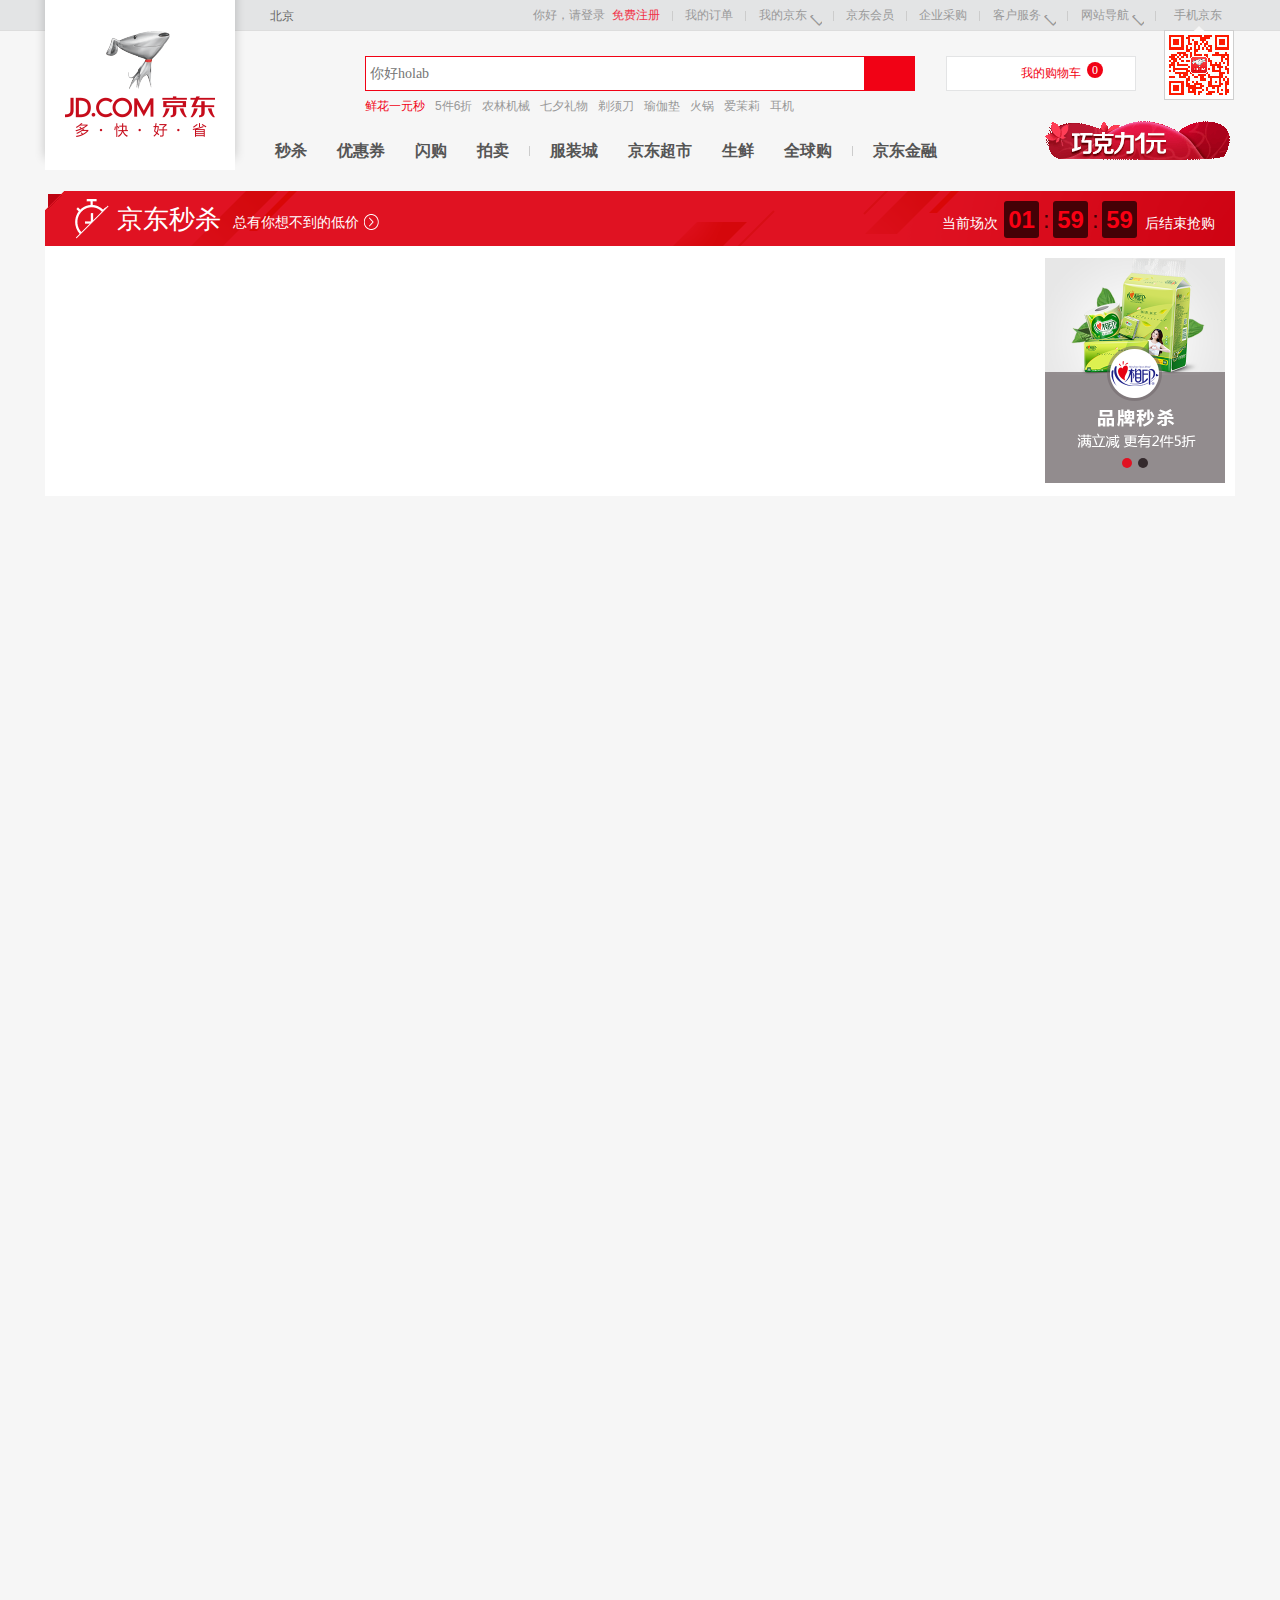
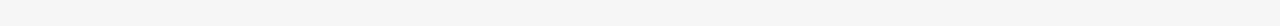
<file: index.html>
<!DOCTYPE html>
<html lang="en">
<head>
    <meta charset="UTF-8">
    <title>京东首页</title>
    <link rel="shortcut icon" href="images/favicon.ico" />
    <link rel="stylesheet" href="css/base.css" />
    <link rel="stylesheet" href="css/index.css" />
    <script src="js/jquery-1.11.1.min.js"></script>
    <script src="js\template.js"></script>
    <script src="js/myJS/myFrame.js"></script>
    <script src="js/myJS/timeout.js"></script>
	<script src="js/myJS/product.js"></script>
	<script src="js/myJS/seckillProduct.js"></script>
	<script src="js/myJS/slideshow.js"></script>
    <script src="js/myJS/index.js"></script>
</head>
<body>
    <!--顶部 start-->
    <div class="top">
		<div class="w">
			<!-- 地址 -->
            <div class="fl address">
            	<div class="default"><a href="#"><i class="iconfont"></i>北京</a></div>
            	<div class="add-more">
            		<ul id="chooseAdd">
            			<li><a href="javascript:void(0);" id="1" class="selected">北京</a></li>
            			<li><a href="javascript:void(0);" id="2">上海</a></li>
            			<li><a href="javascript:void(0);" id="3">天津</a></li>
            			<li><a href="javascript:void(0);" id="4">重庆</a></li>
            			<li><a href="javascript:void(0);" id="5">河北</a></li>
            			<li><a href="javascript:void(0);" id="6">山西</a></li>
            			<li><a href="javascript:void(0);" id="7">河南</a></li>
            			<li><a href="javascript:void(0);" id="8">辽宁</a></li>
            			<li><a href="javascript:void(0);" id="9">吉林</a></li>
            			<li><a href="javascript:void(0);" id="10">黑龙江</a></li>
            			<li><a href="javascript:void(0);" id="11">内蒙古</a></li>
            			<li><a href="javascript:void(0);" id="12">江苏</a></li>
            			<li><a href="javascript:void(0);" id="13">山东</a></li>
            			<li><a href="javascript:void(0);" id="14">安徽</a></li>
            			<li><a href="javascript:void(0);" id="15">浙江</a></li>
            			<li><a href="javascript:void(0);" id="16">福建</a></li>
            			<li><a href="javascript:void(0);" id="17">湖北</a></li>
            			<li><a href="javascript:void(0);" id="18">湖南</a></li>
            			<li><a href="javascript:void(0);" id="19">广东</a></li>
            			<li><a href="javascript:void(0);" id="20">广西</a></li>
            			<li><a href="javascript:void(0);" id="21">江西</a></li>
            			<li><a href="javascript:void(0);" id="22">四川</a></li>
            			<li><a href="javascript:void(0);" id="23">海南</a></li>
            			<li><a href="javascript:void(0);" id="24">贵州</a></li>
            			<li><a href="javascript:void(0);" id="25">云南</a></li>
            			<li><a href="javascript:void(0);" id="26">西藏</a></li>
            			<li><a href="javascript:void(0);" id="27">陕西</a></li>
            			<li><a href="javascript:void(0);" id="28">甘肃</a></li>
            			<li><a href="javascript:void(0);" id="29">青海</a></li>
            			<li><a href="javascript:void(0);" id="30">宁夏</a></li>
            			<li><a href="javascript:void(0);" id="31">新疆</a></li>
            			<li><a href="javascript:void(0);" id="32">港澳</a></li>
            			<li><a href="javascript:void(0);" id="33">台湾</a></li>
            			<li><a href="javascript:void(0);" id="34">钓鱼岛</a></li>
            			<li><a href="javascript:void(0);" id="35">海外</a></li>
            		</ul>
            	</div>
        	</div>
        	<!-- 地址end -->
            <div class="fr">
                <ul id="topNav">
                    <li class="first"><a href="login.html">你好，请登录</a>&nbsp;&nbsp;<a href="register.html" class="freg">免费注册</a></li>
                    <li class="bar"></li>
                    <li><a href="#">我的订单</a></li>
                    <li class="bar"></li>
                    <li class="dropdown">
                    	<div class="dt">
                            <a href="#">我的京东<i class="triangle"><s>◇</s></i></a>
                        </div>
                    	<div class="dd my-jd">                    		
                    	</div>
                	</li>
                    <li class="bar"></li>
                    <li><a href="#">京东会员</a></li>
                    <li class="bar"></li>
                    <li><a href="#">企业采购</a></li>
                    <li class="bar"></li>
                    <li class="dropdown">
                    	<div class="dt">
                            <a href="#">客户服务<i class="triangle"><s>◇</s></i></a>
                        </div>
                    	<div class="dd cust-service">
                    		
                    	</div>
                	</li>
                    <li class="bar"></li>
                    <li class="dropdown">
                    	<div class="dt">
                            <a href="#">网站导航<i class="triangle"><s>◇</s></i></a>
                        </div>
                    	<div class="dd web-nav">
                    		
                    	</div>
                    </li>
                    <li class="bar"></li>
                    <li class="">
						<div class="mobile">手机京东</div>
						<div class="mobile-qrcode">
							<img src="images/mobile_qrcode.jpg" alt="bug">
						</div>
					</li>
                </ul>				
            </div>
		</div>
    </div>
    <!--顶部end-->
	<!-- 头部 -->
	<div class="header">
		<div class="w">
			<!--logo-->
			<div class="logo">
				<a href="index.html">京东</a>
			</div>
			<!--logo结束-->
			<!--搜索框 start-->
			<div class="search-out">
				<div class="search-box">
					<input type="text" class="search-text" placeholder="你好holab"/>
					<span class="search-pic"></span>
					<button class="search-btn"><i></i></button>
				</div>
			</div>
			<!--搜索框end-->
			<!-- 热词 -->
			<div class="hotwords">
				<ul>
					<li><a href="javascript:;" class="hot-current">鲜花一元秒</a></li>
					<li><a href="javascript:;">5件6折</a></li>
					<li><a href="javascript:;">农林机械</a></li>
					<li><a href="javascript:;">七夕礼物</a></li>
					<li><a href="javascript:;">剃须刀</a></li>
					<li><a href="javascript:;">瑜伽垫</a></li>
					<li><a href="javascript:;">火锅</a></li>
					<li><a href="javascript:;">爱茉莉</a></li>
					<li><a href="javascript:;">耳机</a></li>
				</ul>
			</div>
			<!-- 热词end -->
			<!--购物车-->
			<div class="shopcar">
				<i class="c_pic"></i>
				<a href="javascript:;">我的购物车</a>
				<i class="c_amount">0</i>
			</div>
			<!--购物车end-->
			<!-- 头部导航 -->
			<div class="header-nav">
				<ul>
					<li><a href="javascript:;">秒杀</a></li>
					<li><a href="javascript:;">优惠券</a></li>
					<li><a href="javascript:;">闪购</a></li>
					<li><a href="javascript:;">拍卖</a></li>
					<li class="line"></li>
					<li><a href="javascript:;">服装城</a></li>
					<li><a href="javascript:;">京东超市</a></li>
					<li><a href="javascript:;">生鲜</a></li>
					<li><a href="javascript:;">全球购</a></li>
					<li class="line"></li>
					<li><a href="javascript:;">京东金融</a></li>
				</ul>
			</div>
			<!-- 头部导航end -->
			<!-- 惊喜 -->
			<div class="surprise">
				<a href="javascript:;"></a>
			</div>
			<!-- 惊喜end -->
		</div>
	</div>
    <!-- 头部 end -->
    <!-- 大banner -->
    <div class="banner">
    	
    </div>
    <!-- 大banner end -->
    <!-- seckill -->
    <div class="seckill">
        <div class="w seckill-inner">
            <!-- seckill head -->
            <div class="good-head seckill-head">
                <div class="good-head-fl fl">
                    <i class="good-icon icon-clock"></i>
                    <h3 class="good-title">京东秒杀</h3>
                    <a href="javascript:;" target="_blank" class="good-des">总有你想不到的低价<i class="good-icon icon-arrow"></i></a>
                </div>
                <div class="good-head-fr fr">
                    <span class="tip">当前场次</span>
                    <div id="seckill_cd" class="countdown">
                        <div id="h" class="cd-item cd-time cd-hour"></div>
                        <div class="cd-item cd-colon">:</div>
                        <div id="m" class="cd-item cd-time cd-minute"></div>
                        <div class="cd-item cd-colon">:</div>
                        <div id="s" class="cd-item cd-time cd-second"></div>
                    </div>
                    <span class="tip">后结束抢购</span>
                </div>
            </div>
            <!-- seckill head end -->
            <!-- 秒杀区商品展示 -->
            <div class="seckill-con clearfix">
                <div class="seckill-prod fl">
                    <ul class="sk-prod-wrapper">
                        <!-- <li class="sk-prod-item">
                            <a href="javascript:;" class="sk-prod-link">
                                <img class="sk-prod-picture" src="images/sk-prod-picture1.jpg" alt="">
                                <p class="sk-prod-name">清风（APP）抽纸 原木纯品金装系列 3层150抽软抽*20包纸巾 中规格（整箱销售）</p>
                            </a>
                            <p class="sk-prod-price">
                                <span class="new-price"><i>¥</i><span>59.80</span></span>
                                <span class="origin-price"><i>¥</i><del>119.00</del></span>
                            </p>
                        </li> -->
                    </ul>
                    <div class="control-arrows">
                        <a href="javascript:;" class="arrow-item arrow-prev"><i class="iconfont"></i></a>
                        <a href="javascript:;" class="arrow-item arrow-next"><i class="iconfont"></i></a>
                    </div>
                </div>
                <div class="seckill-special fr">
                    <ul class="sk-special-pics-list">
                        <li class="sk-special-pics-item pic1 pics-current">
                            <a href="javascript:;">
                                <img class="sk-special-pic" src="images/sk-special-pic1.png" alt="holab">
                            </a>
                        </li>
                        <li class="sk-special-pics-item pic2">
                            <a href="javascript:;">
                                <img class="sk-special-pic" src="images/sk-special-pic2.jpg" alt="holab">
                            </a>
                        </li>
                    </ul>
                    <ul class="sk-special-dots-list"></ul>
                </div>
            </div>
            <!-- 秒杀区商品展示 end -->
        </div>
    </div>
    <!-- seckill end -->
</body>
</html>
</file>
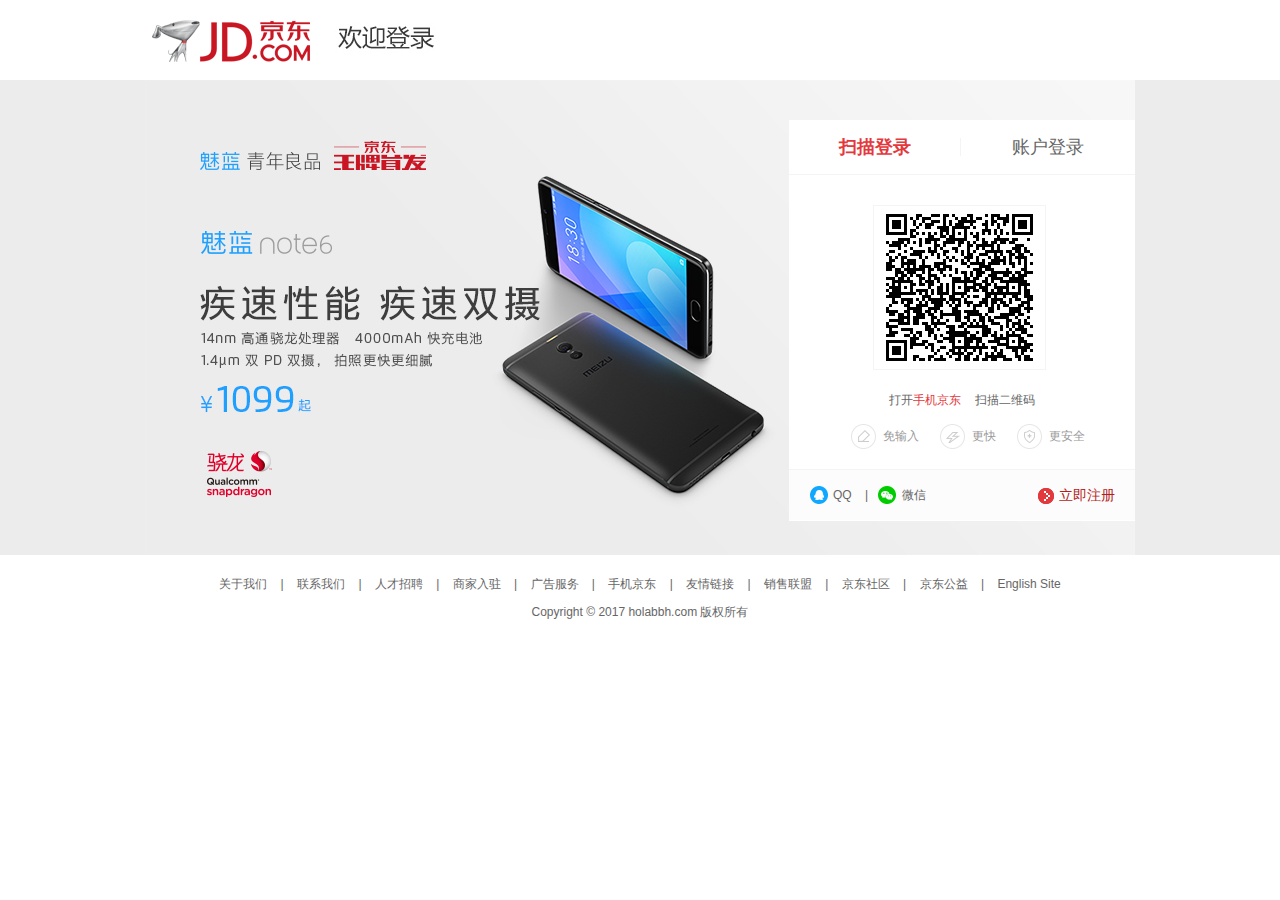
<file: login.html>
<!DOCTYPE html>
<html lang="en">
<head>
	<meta charset="UTF-8">
	<title>京东-欢迎登录</title>
	<link rel="shortcut icon" href="images/favicon.ico" />
	<link rel="stylesheet" type="text/css" href="css/base.css">
	<link rel="stylesheet" type="text/css" href="css/login.css" /> 
	<script src="js/jquery-1.11.1.min.js"></script>
	<script type="text/javascript" src="js/myJS/login.js"></script>
</head>
<body>
	<div class="log-header w">
		<div class="log-logo">
			<a href="index.html"><img src="images/log-logo.png" alt="加载失败"></a>
			<h2>欢迎登录</h2>
		</div>
	</div>
	<div class="log-center">
		<div class="w clearfix">
			<div class="log-box">
				<div class="log-method">
					<ul>
						<li class="log-tab log-tab-l"><a href="javascript:;" id="logQrcode" class="current">扫描登录</a></li>
						<li class="log-tab log-tab-r"><a href="javascript:;" id="logAccount">账户登录</a></li>
					</ul>
				</div>
				<div class="qrcode-log">
					<div class="qrcode-main">
						<div class="qrcode-img" id="qrImg">
							<img src="images/qrcode.png" alt="">
						</div>
						<div class="qrcode-help" style="display: none"></div>
					</div>
					<div class="qrcode-how">
						<span>打开<a href="javascript:;">手机京东</a>&nbsp;&nbsp;&nbsp;&nbsp;扫描二维码</span>
					</div>
					<div class="qrcode-advantage">
						<ul>
							<li><b></b>免输入</li>
							<li><b class="faster"></b>更快</li>
							<li><b class="safer"></b>更安全</li>
						</ul>
					</div>
				</div>
				<div class="account-log hide">
					<form method="post" action="" class="log-form">
						<!-- 用户名输入 -->
						<div class="int">
							<label for="username" class="log-label name-label">用户名:</label>
							<input type="text" class="required" id="username" placeholder="邮箱/用户名/已验证手机">
						</div>
						<!-- 密码输入 -->
						<div class="int">
							<label for="password" class="log-label pwd-label">密码:</label>
							<input type="password" class="required" id="password" placeholder="密码">
						</div>
						<!-- 错误提示 -->
						<div class="error-msg hide">
							<b></b>
						</div>
						<div class="log-safe">
							<a href="javascript:;" class="forgetPwd">忘记密码</a>
						</div>
						<div class="sub">
							<a class="log-btn" id="logBtn">登&nbsp;&nbsp;&nbsp;&nbsp;录</a>
						</div>
					</form>
				</div>
				<div class="form-footer">
					<ul class="clearfix">
						<li class="fl">
							<a href="javascript:;" class="otherMethod qq"><i></i>QQ</a>
							<span class="line">|</span>
						</li>
						<li class="fl">
						<a href="javascript:;" class="otherMethod weixin"><i></i>微信</a>
						</li>
						<li class="fr">
							<a href="register.html" class="reg-link"><i></i>立即注册</a>
						</li>
					</ul>				
				</div>
			</div>
		</div>
	</div>
	<div class="log-footer w">
		<div class="links">
			<ul>
				<li><a href="javascript:;">关于我们</a></li>
				<li class="line">|</li>
				<li><a href="javascript:;">联系我们</a></li>
				<li class="line">|</li>
				<li><a href="javascript:;">人才招聘</a></li>
				<li class="line">|</li>
				<li><a href="javascript:;">商家入驻</a></li>
				<li class="line">|</li>
				<li><a href="javascript:;">广告服务</a></li>
				<li class="line">|</li>
				<li><a href="javascript:;">手机京东</a></li>
				<li class="line">|</li>
				<li><a href="javascript:;">友情链接</a></li>
				<li class="line">|</li>
				<li><a href="javascript:;">销售联盟</a></li>
				<li class="line">|</li>
				<li><a href="javascript:;">京东社区</a></li>
				<li class="line">|</li>
				<li><a href="javascript:;">京东公益</a></li>
				<li class="line">|</li>
				<li><a href="javascript:;">English Site</a></li>
			</ul>
		</div>
		<div class="copyright">
			Copyright © 2017  holabbh.com 版权所有
		</div>
	</div>
</body>
</html>
</file>
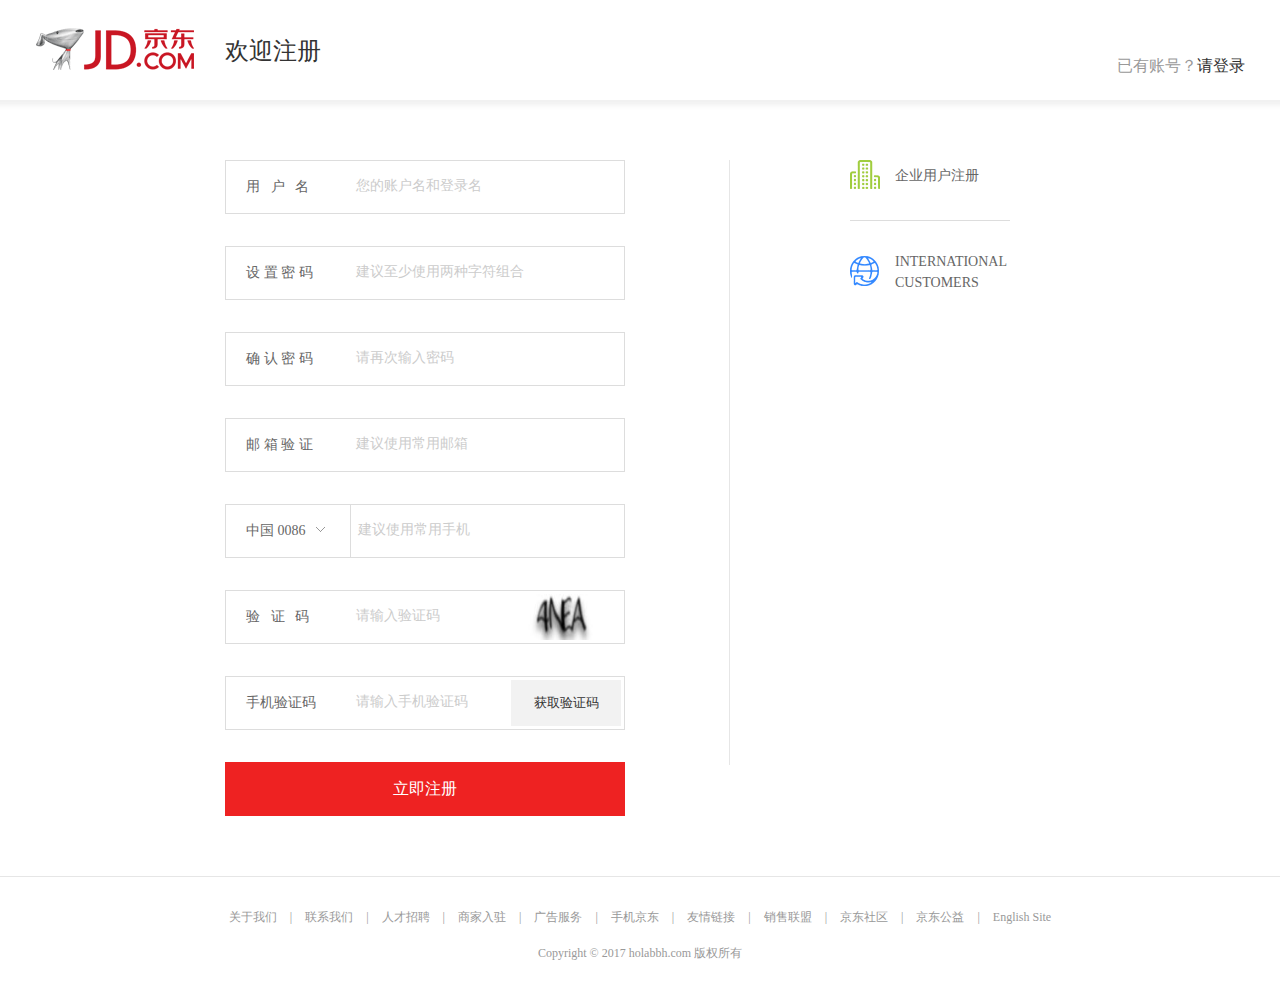
<file: register.html>
<!DOCTYPE html>
<html lang="en">
<head>
	<meta charset="UTF-8">
	<title>个人注册</title>
    <link rel="shortcut icon" href="images/favicon.ico" />
    <link rel="stylesheet" type="text/css" href="css/base.css">
    <link rel="stylesheet" type="text/css" href="css/register.css">
    <script src="js/jquery-1.11.1.min.js"></script>
    <script src="js/myJS/register.js"></script>
</head>
<body>
	<div class="reg-header">
		<div class="w">
			<a href="index.html" class="icon reg-logo fl"></a>
			<h2 class="reg-title fl">欢迎注册</h2>
			<div class="have-account fr">
				已有账号？<a href="login.html">请登录</a>
			</div>
		</div>
	</div>
	<div class="center w">
		<div class="reg-main clearfix">
			<div class="reg-form fl">
				<form action="post">
					<div class="form-int">
						<label for="username" class="reg-label">用&nbsp;&nbsp;&nbsp;户&nbsp;&nbsp;&nbsp;名</label>
						<txt>您的账户名和登录名</txt>
						<input type="text" name="username" maxlength="20" id="username" class="input-feild"	 placeholder="" default="<i class='i-tip'></i>支持中文、字母、数字、“-”“_”的组合，4-20个字符" />
						<i class="i-status"></i>
					</div>
					<div class="input-tip">
						<span></span>
					</div>
					<div class="form-int">
						<label for="password" class="reg-label">设&nbsp;置&nbsp;密&nbsp;码</label>
						<txt>建议至少使用两种字符组合</txt>
						<input type="password" name="password" maxlength="20" id="password" class="input-feild" placeholder="" default="<i class='i-tip'></i>建议使用字母、数字和符号两种及以上的组合，6-20个字符" />
						<i class="i-status"></i>
					</div>
					<div class="input-tip">
						<span></span>
					</div>
					<div class="form-int">
						<label for="" class="reg-label">确&nbsp;认&nbsp;密&nbsp;码</label>
						<txt>请再次输入密码</txt>
						<input type="password" name="pwdRepeat" maxlength="20" id="pwdRepeat" class="input-feild" placeholder="" default="<i class='i-tip'></i>请再次输入密码" />
						<i class="i-status"></i>
					</div>
					<div class="input-tip">
						<span></span>
					</div>
					<div class="form-int">
						<label for="" class="reg-label">邮&nbsp;箱&nbsp;验&nbsp;证</label>
						<txt>建议使用常用邮箱</txt>
						<input type="text" name="email" id="email" class="input-feild" 	placeholder="" default="<i class='i-tip'></i>完成验证后，你可以用该邮箱登录和找回密码" />
						<i class="i-status"></i>
					</div>
					<div class="input-tip">
						<span></span>
					</div>			
					<div class="form-int phone-wrap">
						<label for="" class="reg-label label-phone">中国&nbsp;0086
							<a href="javascript:;" class="icon arrow"></a>
						</label>
						<txt>建议使用常用手机</txt>
						<input type="text" name="phoneNumber" maxlength="11" id="phoneNumber" class="input-feild" placeholder="" default="<i class='i-tip'></i>完成验证后，你可以用该手机登录和找回密码" />
						<i class="i-status"></i>
					</div>
					<div class="input-tip">
						<span></span>
					</div>
					<div class="form-int">
						<label for="" class="reg-label">验&nbsp;&nbsp;&nbsp;证&nbsp;&nbsp;&nbsp;码</label>
						<txt>请输入验证码</txt>
						<input type="text" name="autoCode" maxlength="6" id="autoCode" class="input-feild" placeholder="" default="<i class='i-tip'></i>看不清？点击图片更换验证码" />
						<img src="images/code.jpg" title="换一换" class="img-code" id="	imgAutoCode">
					</div>
					<div class="input-tip">
						<span></span>
					</div>
					<div class="form-int phonecode">
						<label for="" class="reg-label">手机验证码</label>
						<txt>请输入手机验证码</txt>
						<input type="text" name="phoneCode" maxlength="6" id="phoneCode" class="input-feild" placeholder="" />
						<button id="btnPhoneCode">获取验证码</button>
					</div>
					<div class="input-tip">
						<span></span>
					</div>
					<div class="form-sub">
						<button class="reg-btn" id="register" click="javascript:;">立即注册</button>
					</div>
				</form>
			</div>
			<div class="fl reg-other">
				<div class="company-reg">
					<a href="javascript:;"><i class="i-company"></i><span>企业用户注册</span></a>
				</div>
				<div class="inter-cust">
					<a href="javascript:;"><i class="i-global"></i><span>INTERNATIONAL<br>	CUSTOMERS<span></a>
				</div>
			</div>
		</div>
	</div>
	<div class="reg-footer">
		<div class="w">
			<div class="links">
				<ul>
					<li><a href="javascript:;">关于我们</a></li>
					<li class="line">|</li>
					<li><a href="javascript:;">联系我们</a></li>
					<li class="line">|</li>
					<li><a href="javascript:;">人才招聘</a></li>
					<li class="line">|</li>
					<li><a href="javascript:;">商家入驻</a></li>
					<li class="line">|</li>
					<li><a href="javascript:;">广告服务</a></li>
					<li class="line">|</li>
					<li><a href="javascript:;">手机京东</a></li>
					<li class="line">|</li>
					<li><a href="javascript:;">友情链接</a></li>
					<li class="line">|</li>
					<li><a href="javascript:;">销售联盟</a></li>
					<li class="line">|</li>
					<li><a href="javascript:;">京东社区</a></li>
					<li class="line">|</li>
					<li><a href="javascript:;">京东公益</a></li>
					<li class="line">|</li>
					<li><a href="javascript:;">English Site</a></li>
				</ul>
			</div>
			<div class="copyright">Copyright © 2017  holabbh.com 版权所有</div>
		</div>
	</div>
</body>
</html>
</file>
<file: css/base.css>
@charset "UTF-8";
/*css 初始化 */
html, body, ul, li, ol, dl, dd, dt, p, h1, h2, h3, h4, h5, h6, form, fieldset, legend, img { margin:0; padding:0; }
fieldset, img,input,button { border:none; padding:0;margin:0;outline-style:none; }
ul, ol { list-style:none; }
input { padding-top:0; padding-bottom:0; font-family: "SimSun","宋体";}
select, input { vertical-align:middle;}
select, input, textarea { font-size:12px; margin:0; }
textarea { resize:none; } /*防止拖动*/
img {border:0;	vertical-align:middle; }  /*  去掉图片低测默认的3像素空白缝隙*/
table { border-collapse:collapse; }
body {
    font:12px/150% Arial,Verdana,"\5b8b\4f53";
    color:#666;
	background-color: #f6f6f6;
}
.clearfix:before,.clearfix:after {
    content:"";
    display:table;
}
.clearfix:after{clear:both;}
.clearfix{
    *zoom:1;/*IE/7/6*/
}
a {color:#666; text-decoration:none; }
a:hover{color:#C81623;}
h1,h2,h3,h4,h5,h6 {text-decoration:none;font-weight:normal;font-size:100%;}
s,i,em{font-style:normal;text-decoration:none;}
.col-red{color: #C81623!important;}

/*公共类*/
.w {  /*版心 提取 */
    width: 1190px;margin:0 auto;
}
.fl {
    float:left
}
.fr {
    float:right
}
.al {
    text-align:left
}
.ac {
    text-align:center
}
.ar {
    text-align:right
}
.hide {
    display:none
}

/*顶部 start*/
.top {
    background-color: #e3e4e5;
    border-bottom: 1px solid #dddddd;
}
.top .w{
	height:30px;
	line-height:30px;
	color:#999;
}


/*搜索部分*/
.header{
	height:140px;
    margin-bottom: 20px;
}
.header .w{
	position:relative;
}
/*logo*/
.header .logo {
	width:190px;
	height:170px;
    position: absolute;
	left:0;
	top:-31px;
    z-index: 1;
	box-shadow: 0 -12px 10px rgba(0,0,0,.2);
}
.header .logo a {
    display: block;
    /*position: absolute;*/
    width: 190px;
    height: 170px;
    background: #fff url(../images/logo.png) no-repeat;
    text-indent: -9999em;
}
/*logo end*/

/*搜索框*/

.searchout {    
    position: relative;
	height:60px;
}

.searchout .searchbox {
    width: 550px;
    height: 33px;
    position: absolute;
    top: 25px;
    left: 320px;
}
.searchbox .searchtext {
    width: 490px;
    height: 25px;
    border: 1px solid #f10215;
	padding:4px;
	font-size:14px;
}
.searchbox span {
}
.searchbox .searchbtn{
	width:50px;
	height:35px;
	background:#f10215;
	position:absolute;
	top:0;
	right:0;
}
/*购物车*/
.shopcar {
    width: 188px;
    height: 33px;
    border: 1px solid #e3e4e5;
    position: absolute;
    top: 25px;
    right: 99px;
    text-align: center;
    line-height: 33px;
}
.shopcar a {
    color: #f10113;
    font-family: "Microsoft YaHei";
}
.shopcar .c_pic {
    width: 16px;
    height: 16px;
    margin-right: 3px;
    display: block;
    float: left;
}
.shopcar .c_amount {
    /*display: inline-block;
    padding: 2px 4px;
    border-radius: 16px;
    position: absolute;
    top: 5px;
    left: 140px;
    !*right:auto;*!
    background-color: #f10215;
    color: #fff;
    font-size: 12px;
    line-height: 12px;*/
    position: absolute;
    top: 5px;
    right: 32px;
    background-color: #f10215;
    color: #fff;
    font-size: 12px;
    line-height: 12px;
    padding: 2px;
    width:12px;
    border-radius: 8px;
    font-family: "Microsoft YaHei";
}
/*购物车end*/



/*搜索部分end*/
</file>
<file: css/index.css>
@charset "UTF-8";
body{
    font: 12px/1.5 Microsoft YaHei,tahoma,arial,Hiragino Sans GB,\\5b8b\4f53,sans-serif;
}
/*顶部*/
/*左边运送地址选择*/
.address {
	margin-left:200px;
    position: relative;
}
.default {
    height: 28px;
    line-height: 28px;
    padding-left: 24px;
    padding-right: 7px;
    color:#999;
    border: 1px solid #e3e4e5;
    position: relative;
}
.address:hover .default {
    padding-bottom: 2px;
    background-color: #fff;
    border-color: #ccc;
    border-bottom: none;
    z-index: 25;
}
.address .iconfont {
    font-size: 14px;
    color: #f10215;
}
.address:hover .add-more {
    display: block;
}
.add-more {
    width: 300px;
    padding: 10px;
    display: none;
    border: 1px solid #ccc;
    position: absolute;
    top: 30px;
    z-index: 24;
    background-color: #fff;
    line-height: 24px;
}
.add-more li {
    float: left;
    width: 60px;
    padding: 2px 0;
}
.add-more a {
    float: left;
    padding: 0 8px;
}
.add-more a:hover {
    background-color: #f4f4f4;
    color: #C81623;
}
.add-more .selected {    
    background-color: #f10215;
    color: #fff;
}
.add-more .selected:hover {
    background-color: #f10215;
    color: #fff;
}
/*运送地址选择end*/

/*右侧*/
.top .fr li{
    float: left;
    padding:0 7px;
	position:relative;
}
.top .fr li.bar{
    overflow: hidden;
    margin: 11px 5px 0;
    width: 1px;
    height: 10px;
    background-color: #ccc;
    padding:0;
}
.top .fr li.dropdown {
    padding: 0;
}
.top .fr li.dropdown .dt{
    padding: 0 7px;
	height:28px;
	line-height:28px;
	padding-right:20px;
	border:1px solid #e3e4e5;
    position: relative;
    z-index: 26;
}
.top .fr li a {
    color: #999;
    font-family: "Microsoft YaHei";
}
.top .fr li a.freg {
    color: #f13349;
}
.top .fr li a:hover {
    color:#C81623;
}
.top .fr li.dropdown a:hover{
    color: #999;
}
.triangle {
    position: absolute;
    top: 14px;
    right: 5px;
    width: 12px;
    height: 12px;
    overflow: hidden;
}
.triangle s{
    position: absolute;
    top: -14px;
    left: 0;
	font-size:24px;
}
.dd {
    display: none;
    border: 1px solid #ccc;
    background-color: #fff;
    position: absolute;
    left: 0px;
    top: 30px;
    z-index: 25;
    width: 280px;
    height: 100px;
}
.top .fr li.dropdown:hover .dt{
    background-color: #fff;
    padding-bottom: 2px;
    border-color: #ccc;
    border-bottom: none;
    z-index: 26;
}
.dropdown:hover .dd {
     display: block;
     z-index: 25;
}
/*手机二维码*/
.mobile {
	width:60px;
	text-align:center;
}
.mobile-qrcode {
    width: 60px;
    height: 60px;
    position: absolute;
    left:3px;
    border: 1px solid #cfcfcf;
    padding: 4px;
    background: #fff;
    z-index: 24;
}
.mobile-qrcode::before {
    content: '';
    position: absolute;
    display: block;
    top: -10px;
    left: 50%;
    margin-left: -5px;
    width: 0;
    height: 0;
    line-height: 0;
    font-size: 0;
    border-width: 5px;
    border-style: solid;
    border-color: #e4e4e4 #e4e4e4 #f6f6f6;
}
/*手机二维码end*/
/*右侧end*/

/*顶部end*/

/*头部start*/
.header .w{
	position:relative;
    height: 140px;
}
/*logo*/
.header .logo {
	width:190px;
	height:170px;
    position: absolute;
	left:0;
	top:-31px;
    z-index: 1;
	box-shadow: 0 -12px 10px rgba(0,0,0,.2);
}
.header .logo a {
    display: block;
    width: 190px;
    height: 170px;
    background: #fff url(../images/logo.png) no-repeat;
    text-indent: -9999em;
}
/*logo end*/

/*搜索框*/
.search-out {    
    position: relative;
	height:60px;
}
.search-box {
    width: 550px;
    height: 33px;
    position: absolute;
    top: 25px;
    left: 320px;
}
.search-text {
    width: 490px;
    height: 25px;
    border: 1px solid #f10215;
	padding:4px;
	font-size:14px;
}
.search-pic {
}
.search-btn {
	width:50px;
	height:35px;
	background:#f10215;
	position:absolute;
	top:0;
	right:0;
}
/*搜索框end*/
/*热词*/
.hotwords {
    overflow: hidden;
    position: absolute;
    left: 320px;
    top: 65px;
    width: 550px;
    height: 20px;
    line-height: 20px;
}
.hotwords a {
    float: left;
    margin-right: 10px;
    white-space: nowrap;
    color: #999;
}
.hotwords a:hover {
    color: #C81623;
}
.hotwords .hot-current {
    color: #f10215;
}
/*热词end*/
/*购物车*/
.shopcar {
    width: 188px;
    height: 33px;
    border: 1px solid #e3e4e5;
    position: absolute;
    top: 25px;
    right: 99px;
    text-align: center;
    line-height: 33px;
    background: #fff;
}
.shopcar a {
    color: #f10113;
    font-family: "Microsoft YaHei";
}
.shopcar .c_pic {
    width: 16px;
    height: 16px;
    margin-right: 3px;
    display: block;
    float: left;
}
.shopcar .c_amount {
    /*display: inline-block;
    padding: 2px 4px;
    border-radius: 16px;
    position: absolute;
    top: 5px;
    left: 140px;
    !*right:auto;*!
    background-color: #f10215;
    color: #fff;
    font-size: 12px;
    line-height: 12px;*/
    position: absolute;
    top: 5px;
    right: 32px;
    background-color: #f10215;
    color: #fff;
    font-size: 12px;
    line-height: 12px;
    padding: 2px;
    width:12px;
    border-radius: 8px;
    font-family: "Microsoft YaHei";
}
/*购物车end*/
/*头部导航*/
.header-nav {
    overflow: hidden;
    position: absolute;
    left: 200px;
    bottom: 0;
    width: 790px;
    height: 40px;
}
.header-nav li{
    float:left;
    margin-left: 30px;
}
.header-nav a {
    position: relative;
    display: block;
    height: 40px;
    line-height: 40px;
    font-size: 16px;
    font-weight: 700;
    color: #555;
}
.header-nav a:hover {
    color: #C81623;
}
.header-nav li.line {
    margin-top: 15px;
    margin-left: 20px;
    margin-right: -10px;
    display: block;
    width: 1px;
    height: 10px;
    background-color: #ccc;
}
/*头部导航end*/
/*惊喜*/
.surprise {
    position: absolute;
    right: 0;
    bottom: 10px;
    width: 190px;
    height: 40px;
}
.surprise a {
    display: block;
    width: 190px;
    height: 40px;
    background: url(../images/surprise.gif) no-repeat;
}
/*头部end*/

/*大bannern start*/

/*大banner end*/

/*--seckill start--*/
.seckill {
    margin-bottom: 1130px;
    /*margin-bottom: 30px;*/
}
.seckill-inner {
    overflow: hidden;
}
/*秒杀区头部*/
.seckill-head {
    position: relative;
    padding: 0 20px 0 30px;
    height: 55px;
    line-height: 55px;
    color: #fff;
    background: url(../images/seckill_hd.png);
}
.good-head::before {
    content:'';
    display: block;
    position: absolute;
    left: -4px;
    top: -4px;
    width: 28px;
    height: 28px;
    background: url(../images/good-icons.png) no-repeat;
    -webkit-background-size: 218px 188px;
    background-size: 218px 188px;
}
.seckill-head::before {
    background-position: -190px -48px;
}
.good-icon {
    background-image: url(../images/good-icons.png);
    display: block;
    -moz-background-size: 218px 188px;
    background-size: 218px 188px;
    background-repeat: no-repeat;
}
.icon-clock {
    float: left;
    margin-top: 8px;
    margin-right: 8px;
    background-position: 0 -40px;
    width: 34px;
    height: 40px;
}
.good-title {
    float: left;
    font-family: fzzhengheis-el-gbregular;
    font-size: 26px;
    font-weight: 400;
    line-height: 40px;
    height: 40px;
    padding-top: 9px;
}
.good-des {
    float: left;
    position: relative;
    margin: 19px 0 0 12px;
    padding-right: 20px;
    font-size: 14px;
    height: 24px;
    line-height: 24px;
    color: #fff;
}
.good-des:hover {
    color: #fff;
}
.icon-arrow {
    position: absolute;
    top: 4px;
    right: 0;
    background-position: -154px -40px;
    width: 15px;
    height: 16px;
}
.tip {
    float: left;
    line-height: 45px;
    padding-top: 10px;
    font-size: 14px
}
.countdown {
    float: left;
    margin-left: 6px;
    margin-right: 8px;
    padding-top: 10px;
}
.cd-item {
    float: left;
    height: 37px;
    line-height: 37px;
    text-align: center;
}
.cd-time {
    width: 35px;
    background-color: #440106;
    color: #f90013;
    font-size: 24px;
    font-family: Arial;
    font-weight: 700;
    border-radius: 3px;
}
.cd-colon {
    width: 6px;
    margin: 0 4px;
    font-size: 24px;
    color: #440106;
}
/*--秒杀区头部 end--*/
/*--秒杀区商品--*/
.seckill-con {
    padding: 12px 0 13px;
    height: 225px;
    overflow: hidden;
    background-color: #fff;
}
.seckill-prod {
    position: relative;
    overflow: hidden;
    width: 1000px;
}
.sk-prod-wrapper {
    color: #999;
}
.sk-prod-item {
    float: left;
    width: 170px;
    height: 225px;
    padding: 0 14px 0 15px;
    border-right: 1px solid #e7e7e7;
}
.sk-prod-link {
    display: block;
    text-align: center;
}
.sk-prod-picture {
    display: block;
    width: 130px;
    height: 130px;
    margin: 17px auto;
    background-color: #666;
    -webkit-transform: translateY(0);
    -moz-transform: translateY(0);
    -ms-transform: translateY(0);
    -o-transform: translateY(0);
    transform: translateY(0);
    -webkit-transition: -webkit-transform .4s ease;
    -moz-transition: -moz-transform .4s ease;
    -ms-transition: -ms-transform .4s ease;
    -o-transition: -o-transform .4s ease;
    transition: transform .4s ease;
}
.sk-prod-name {
    color: #999;
    display: block;
    max-width: 100%;
    _width: 100%;
    overflow: hidden;
    font-size: 12px;
    text-align: left;
    height: 32px;
    line-height: 16px;
    /*--换行--*/
    word-wrap: break-word;
    word-break: break-all;
}
/*秒杀区商品鼠标移入变化*/
/*css3添加动画*/
.sk-prod-link:hover .sk-prod-picture {
    /*transition: transform .4s ease;*/
    -webkit-transition: -webkit-transform .4s ease;
    -moz-transition: -moz-transform .4s ease;
    -ms-transition: -ms-transform .4s ease;
    -o-transition: -o-transform .4s ease;
    transition: transform .4s ease;
    /*transform: translateY(-5px);*/
    -webkit-transform: translateY(-5px) ;
    -moz-transform: translateY(-5px) ;
    -ms-transform: translateY(-5px) ;
    -o-transform: translateY(-5px) ;
    transform: translateY(-5px) ;
}
.sk-prod-link:hover .sk-prod-name {
    color:#C81623;
}
/*js添加动画*/
/*.sk-prod-picture-current {
    !*transition: transform .4s ease;
    transform: translateY(-5px);*!
    -webkit-transition: -webkit-transform .4s ease;
    -moz-transition: -moz-transform .4s ease;
    -ms-transition: -ms-transform .4s ease;
    -o-transition: -o-transform .4s ease;
    transition: transform .4s ease;
    -webkit-transform: translateY(-5px);
    -moz-transform: translateY(-5px);
    -ms-transform: translateY(-5px);
    -o-transform: translateY(-5px);
    transform: translateY(-5px);
}
.sk-prod-name-current {
    color:#C81623;
}*/
.sk-prod-price {
    padding: 3px 0;
    height: 25px;
}
.new-price {
    font-size: 18px;
    font-weight: 700;
    margin-right: 8px;
    color: #f10214;
}
.origin-price {
    color: #999;
    font-size: 12px;
}
.control-arrows {
    display: none;
}
.seckill-prod:hover .control-arrows {
    display: block;
}
.arrow-item {
    position: absolute;
    display: block;
    z-index: 1;
    top: 50%;
    margin-top: -25px;
    width: 20px;
    height: 50px;
    background: #f1f1f1;
    background: rgba(0,0,0,.1);
    line-height: 50px;
    text-align: center;
}
.arrow-prev {
    left: 7px;
}
.arrow-next {
    right: 7px;
}
.seckill-special {
    position: relative;
    margin: 0 10px 0 0;
}
.sk-special-pics-list {
    position: relative;
    width: 180px;
    height: 225px;
    /*background-color: #666;*/
}
.sk-special-pics-item{
    position: absolute;
    top: 0;
    left: 0;
    opacity: 0;
}
.pics-current {
    transition: opacity 1s cubic-bezier( 0, .8, 1, 1);
    /*transition: opacity 1s linear;*/
    opacity: 1;
}
.sk-special-pic {
    display: block;
    width: 180px;
    height: 225px;
}
.sk-special-dots-list {
    position: absolute;
    width: 100%;
    height: 10px;
    bottom: 15px;
    z-index: 2;
    font-size: 0;
    text-align: center;
}
.dots-item {
    cursor: pointer;
    display: inline-block;
    width: 10px;
    height: 10px;
    border-radius: 5px;
    margin: 0 3px;
    background: #342a2d;
}
.dots-current {
    background: #e01222;
}
/*--秒杀区商品 end--*/
/*--seckill end--*/
</file>
<file: css/login.css>
@charset "UTF-8";
body {
	background: #fff;
}
.w {
	width:990px;
	margin:0 auto;
}
.line {
	padding:0 10px;
}
/*顶部*/
.log-logo {
	position: relative;
	width: 300px;
	height: 60px;
	margin: 10px 0;
}
.log-logo h2 {
	display: block;
	width: 110px;
	height: 40px;
	background: url(../images/welcome-log.png) no-repeat;
	position: absolute;
	right: 0;
	top:10px;
	text-indent: -999em;
}
/*中间部分*/
.log-center {
	height: 475px;
	margin-bottom: 20px;
	background: #ececec;
}
.log-center>div {
	background: url(../images/loginbanner.jpg) no-repeat;
    height: 475px;
}
/*登录表单*/
.log-box {
	width: 346px;
	background: #fff;
	float:right;
	top:40px;
	position: relative;
}
.log-method {
	height: 54px;
	border-bottom: 1px solid #f4f4f4;
}
.log-tab {
    display: block;
    width: 173px;
	height: 54px;
	font-size: 18px;
    font-family: "microsoft yahei";
    text-align: center;
    position: absolute;
}
.log-tab-l{
	left:0;
}
.log-tab-r{
	right:0;
}
.log-tab a{
	width: 99%;
	height: 18px;
	position: absolute;
	top: 18px;
	left: 0;
}
.log-tab-l a {
	border-right: 1px solid #f4f4f4;
}
.log-tab a:hover {
	font-weight: 700;
	color:#e4393c;
}
.current {
	font-weight: 700;
    color: #e4393c;
}
/*扫一扫*/
.qrcode-log {
	padding: 20px;
	text-align: center;
}
.qrcode-main {
    position: relative;
    height: 168px;
    margin-top: 10px;
}
.qrcode-img {
    border: 1px solid #f4f4f4;
    padding: 8px;
    width: 155px;
    position: absolute;
    left: 64px;
}
.qrcode-help {
    position: absolute;
    right: -18px;
    top: -2px;
    width: 141px;
    height: 168px;
	background: url(../images/phone-orange.png);
}
.qrcode-how {
    width: 257px;
    margin: 18px auto 14px;
}
.qrcode-how a {
	color: #e4393c;
}
.qrcode-advantage {
    line-height: 25px;
    margin-left: 30px;
    color: #999;
    font-family: "microsoft yahei";
}
.qrcode-advantage li {
	display: inline-block;
	margin-right: 18px;
	vertical-align: middle;
	position: relative;
	padding-left: 32px;
}
.qrcode-advantage b {
	display: block;
	width: 25px;
	height: 25px;
	background: url(../images/qr-adv.png) no-repeat;
	position: absolute;
	left:0;
}
.qrcode-advantage b.faster {
	background-position: -27px 0;
}
.qrcode-advantage b.safer {
	background-position: -54px 0;
}
/*账号登录*/
.account-log {
	padding:20px;
}
.log-form {
	padding-top:10px;
}
.int {
	border: 1px solid #bdbdbd;
    height: 38px;
    width: 304px;
    margin-bottom: 20px;
    position: relative;
}
/*错误提示*/
.int-error {
	border-color: #e4393c;
}
.log-label {
	text-indent: -999em;
	display: block;
	width: 38px;
	height: 38px;
	border-right: 1px solid #bdbdbd;
	background: url(../images/log-icons.png) no-repeat;
	position: absolute;
	top: 0;
	left: 0;
}
/*错误提示*/
.label-error {
	border-right: 1px solid #e4393c;	
}
.name-label {
	background-position: 0 0;//错误坐标0 -96px
}
.name-label-error {
	background-position: 0 -96px;
}
.pwd-label {
	background-position: -48px 0;//错误坐标-48px -96px
    border-color: #e4393c;
}
.pwd-label-error {
	background-position: -48px -96px;
}
.required {
	line-height: 18px;
    height: 18px;
    border: 0;
    padding: 10px 0 10px 50px;
    width: 254px;
    overflow: hidden;
    font-size: 14px;
}
.required::-webkit-input-placeholder {
	color: #bdbdbd;
}
.error-msg {
	/*错误提示*/
	position: relative;
    background: #ffebeb;
    color: #e4393c;
    border: 1px solid #faccc6;
    padding: 3px 10px 3px 40px;
    line-height: 15px;
    height: auto;
    top:-10px;
}
.error-msg b{
	position: absolute;
    top: 50%;
    left: 10px;
    display: block;
    margin-top: -8px;
    width: 16px;
    height: 16px;
    overflow: hidden;
    background: url(../images/log-icons.png) -104px -49px no-repeat;
}
.log-safe{
	position: relative;
	height: 18px;
	margin-bottom: 20px;
}
.forgetPwd{
	position: absolute;
	right:0;
	top:0;
}
.sub {
	border: 1px solid #cb2a2d;
    margin-bottom: 10px;
    height: 32px;
    width: 99%;
    position: relative;
}
.log-btn {
	border: 1px solid #e85356;
    display: block;
    width: 302px;
    background: #e4393c;
    height: 31px;
    line-height: 31px;
    color: #fff;
    font-size: 20px;
    font-family: 'Microsoft YaHei';
    text-align: center;
    cursor: pointer;
}
.log-btn:hover{
	color: #fff;
}
.form-footer {
	padding-left: 20px;
    padding-right: 20px;
    line-height: 50px;
    border-top: 1px solid #f4f4f4;
    height: 50px;
    background-color: #fcfcfc;
}
a.otherMethod {
	display: inline-block;
    position: relative;
    padding-left: 24px;
}
a.otherMethod i{
	width: 19px;
    height: 18px;
    display: block;
    background: url(../images/QQ-weixin.png) no-repeat;
    position: absolute;
    left:0;
    top:16px;
}
a.QQ i{
	background-position: 0 0;
}
a.weixin i {
	background-position: -20px 0;
}
a.reg-link {
	color: #b61d1d;
	font-size: 14px;
}
a.reg-link:hover {
	text-decoration: underline;
}
a.reg-link i {
	display: inline-block;
    width: 16px;
    height: 16px;
    overflow: hidden;
    background: url(../images/log-icons.png) -104px -75px no-repeat;
    margin-right: 5px;
    vertical-align: middle;
}
/*底部*/
.log-footer {
	padding-bottom: 30px;
    text-align: center;
}
.links li{
	display: inline-block;
}
.copyright {
	margin:10px 0;
}
</file>
<file: css/register.css>
@charset "UTF-8";
body {
	background: #fff;
    font-family: "Microsoft YaHei","Hiragino Sans GB";
    font-size: 14px;
}
button {
	cursor: pointer;
}
.w {
	width: 1210px;
	margin: 0 auto;
}
a:hover{text-decoration: underline;}
.icon,i{	
	background: url(../images/reg-icons.png) no-repeat;
}
i {
	display: inline-block;
    width: 16px;
    height: 16px;
}
/*顶部*/
.reg-header {
	height: 110px;
	background: url(../images/headbg.jpg) repeat-x left bottom;
	/*添加了背景图片之后 为啥它的底部有个黑影？*/
	/*box-shadow: 0 0 10px rgba(0,0,0,.2);*/
}
.reg-logo{
	display: block;
	width: 160px;
	height: 50px;
	margin-top: 24px;
}
.reg-title {
    height: 34px;
    line-height: 34px;
    font-size: 24px;
    color: #333;
    padding-left: 30px;
    margin-top: 34px;
}
.have-account {
    font-size: 16px;
    margin-top: 55px;
    color: #999;
}
.have-account a {
	color: #333;
} 
/*中间注册部分*/
.reg-main {
	margin:50px auto 60px;
	width: 830px;
}
.reg-form{
	width: 400px;
}
.form-int {
    position: relative;
    border: solid 1px #ddd;
    width: 398px;
    height: 52px;
    z-index: 0;
}
.form-int-error {
	border: solid 1px #e22;
}
.input-tip {
    color: #c5c5c5;
    height: 27px;
    font-size: 12px;
    padding-top: 5px;
}
.error {
	color: #e22;
}
.input-tip span i,.i-tip {
    vertical-align: text-top;
    margin-right: 8px;
}
.i-error {
	background-position: -17px -100px;
}
.pwd-error {
	background-position: -17px -134px;
}
.pwd-tip-medium {
	background-position: -34px -117px;
}
.pwd-tip-strong {
	background-position: -34px -134px;
}
.i-tip{
	background-position: 0 -100px;
}
.reg-btn {
    width: 100%;
    height: 54px;
    color: #fff;
    background: #e22;
    border: 0;
    font-size: 16px;
}
/*输入框右边部分*/
.reg-label {
    float: left;
    width: 90px;
    height: 52px;
    line-height: 52px;
    padding-left: 20px;
}
.label-phone {
	width: 104px;
    border-right: solid 1px #ddd;
}
.arrow{
    width: 15px;
    height: 15px;
    display: inline-block;
    margin-top: 15px;
    margin-left: 5px;
    background-position: -2px -151px;
}
/*输入框*/
.input-feild {
    border: 0 none;
    font-size: 14px;
    width: 190px;
    height: 19px;
    padding-bottom: 11px;
    padding-left: 20px;
    padding-top: 16px;
}
.phone-wrap input {
	padding-left:7px!important;
}
.form-int txt {
    position: absolute;
    z-index: 2;
    line-height: 46px;
    margin-left: 20px;
    margin-top: 2px;
    font-size: 14px;
    font-family: "Microsoft YaHei", "Hiragino Sans GB";
    color: rgb(204, 204, 204);
    /*display: inline;*/
}
.phone-wrap txt {
	margin-left: 7px!important;
}
.i-status {
	position: absolute;
	top: 20px;
	right: 20px;
	background-position: 0 -117px;
	display: none;
}
.img-code {
    position: absolute;
    right: 3px;
    top: 3px;
    width: 110px;
    height: 46px;
    cursor: pointer;
}
.phonecode button{
	display: block;
    position: absolute;
    right: 3px;
    top: 3px;
    width: 110px;
    height: 46px;
    border: none;
    background: #f2f2f2;
    color: #333;
    padding: 0;
}
/*中间右边部分*/
.reg-other {
	border-left: solid 1px #e6e6e6;
	height: 605px;
    padding-left: 90px;
    margin-left: 104px;
}
.reg-other div {
    width: 160px;
    height: 60px;
    margin-left: 30px;
}
.company-reg {
    border-bottom: solid 1px #ddd;

}
.inter-cust {
    margin-top: 30px;
}
.company-reg a{
    display: block;
    width: 160px;
    height: 40px;
}
.inter-cust a {
    display: block;
    width: 170px;
    height: 40px;
    text-decoration: none;
}
.reg-other a:hover {
	color: #000;
	font-weight: bold;
}
.reg-other i {
	display: inline-block;
	width: 30px;
	height: 30px;
	margin-right: 15px;
}
i.i-company {
	background-position: 0 -50px;
	vertical-align: middle;	
}
.inter-cust i.i-global {
	background-position: -50px -50px;
    vertical-align: text-bottom;
    margin-bottom: 4px;
}
.reg-other span {
	display: inline-block;
}
.company-reg span {
	vertical-align: middle;
}
.company-reg span:hover {
	text-decoration: underline;
}
/*底部*/
.reg-footer {
	font-size: 12px;
	border-top: 1px solid #e6e6e6;
    text-align: center;
    color: #999;
    padding-bottom: 30px;
}
.links {
	padding-top:30px;
	padding-bottom: 15px;
}
.links li{
	display: inline-block;
}
.links a {
	color: #999;
}
.line {
	margin:0 10px;
}
</file>
